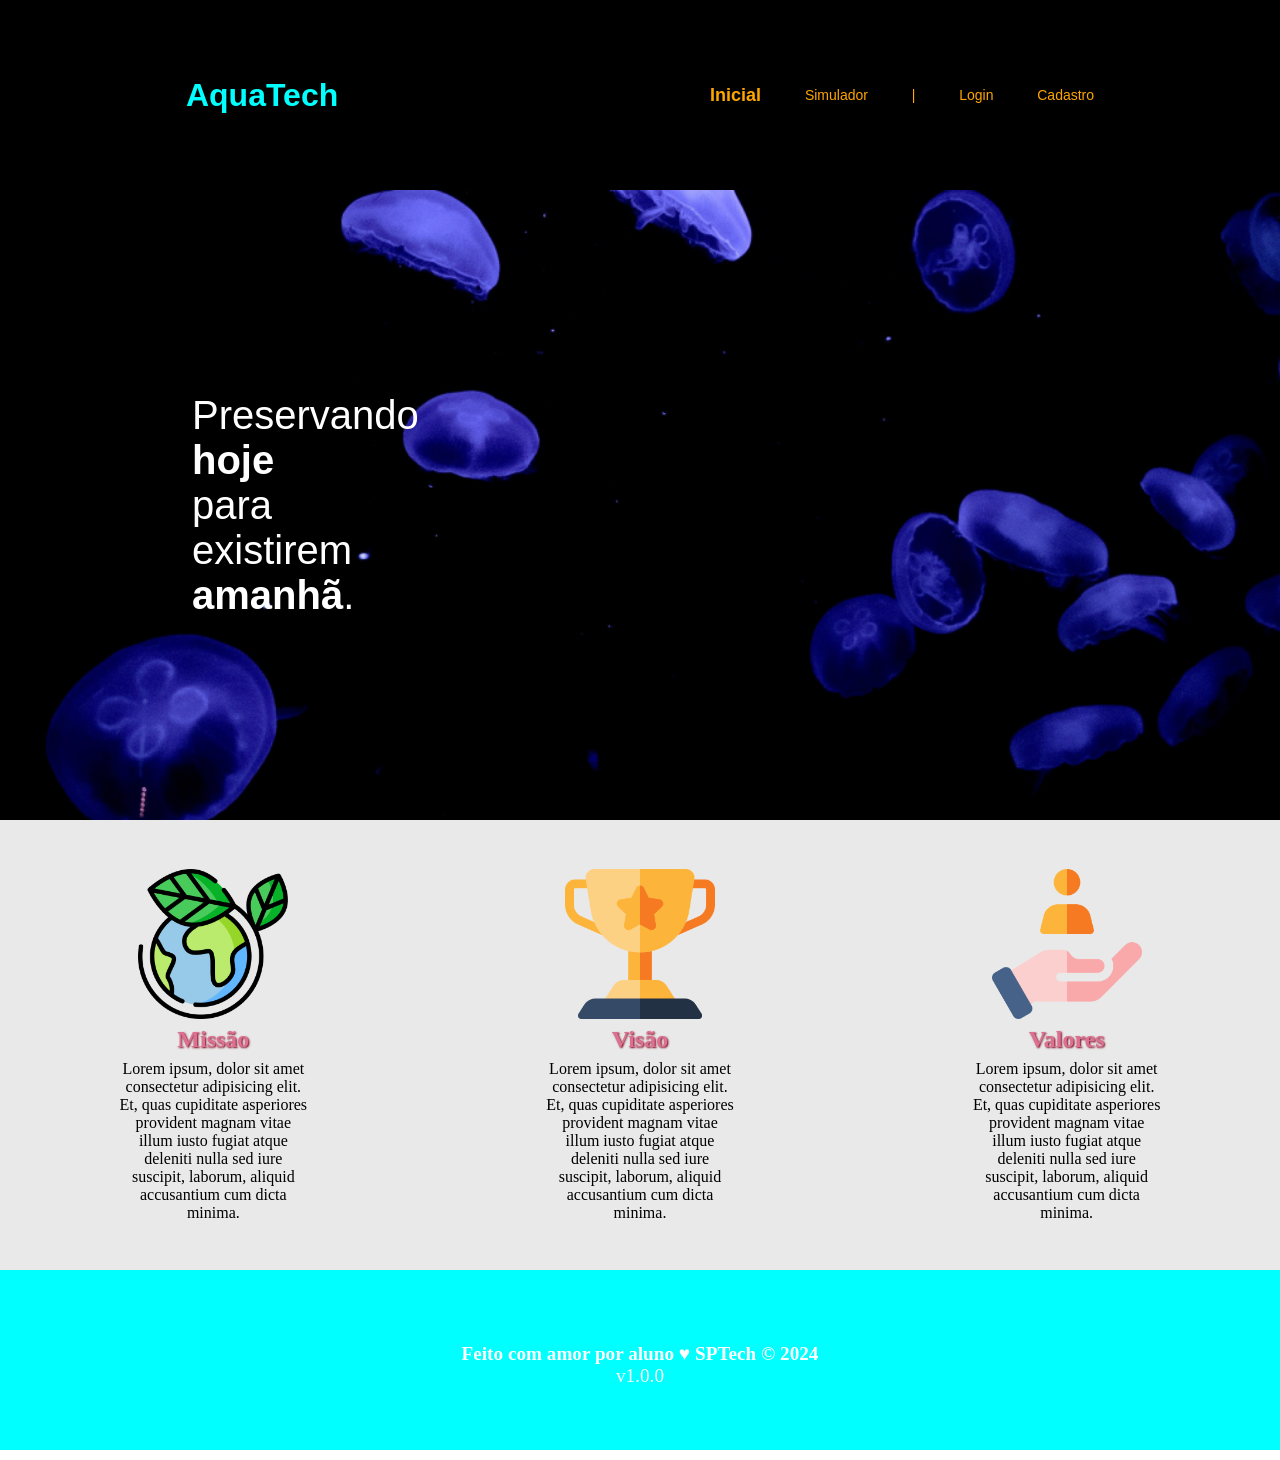
<file: aquatech-somente-html-main/public/index.html>
<!DOCTYPE html>
<html lang="en">

<head>
    <meta charset="UTF-8">
    <meta http-equiv="X-UA-Compatible" content="IE=edge">
    <meta name="viewport" content="width=device-width, initial-scale=1.0">

    <title>AquaTech | Página Inicial</title>

    <link rel="stylesheet" href="styles/style.css">
    <link rel="icon" href="assets/icon/favicon2.ico">
    <link rel="preconnect" href="https://fonts.gstatic.com">
</head>

<body>
    <div class="header">
      <div class="container">
        <h1 class="titulo">AquaTech</h1>
        <ul class="navbar">
          <li class="agora">
            <a href="#">Inicial</a>
          </li>
          <li>
            <a href="simulador.html">Simulador</a>
          </li>
          <li>|</li>
          <li>
            <a href="login.html">Login</a>
          </li>
          <li>
            <a href="cadastro.html">Cadastro</a>
          </li>
        </ul>
      </div>
    </div>
  
    <div class="banner">
      <div class="container">
        <p>Preservando <span>hoje</span> para existirem <span>amanhã</span>.</p>
      </div>
    </div> 
  
    <div class="social">
      <div class="container">
        <div class="boxes">
          <div class="box">
            <img src="./assets/imgs/planet-earth_color.png">
            <h4>Missão</h4>
            <p>Lorem ipsum, dolor sit amet consectetur adipisicing elit. Et, quas cupiditate asperiores provident magnam
              vitae illum iusto fugiat atque deleniti nulla sed iure suscipit, laborum, aliquid accusantium cum dicta
              minima.</p>
          </div>
          <div class="box">
            <img src="./assets/imgs/visao.png">
            <h4>Visão</h4>
            <p>Lorem ipsum, dolor sit amet consectetur adipisicing elit. Et, quas cupiditate asperiores provident magnam
              vitae illum iusto fugiat atque deleniti nulla sed iure suscipit, laborum, aliquid accusantium cum dicta
              minima.</p>
          </div>
          <div class="box">
            <img src="./assets/imgs/valores.png">
            <h4>Valores</h4>
            <p>Lorem ipsum, dolor sit amet consectetur adipisicing elit. Et, quas cupiditate asperiores provident magnam
              vitae illum iusto fugiat atque deleniti nulla sed iure suscipit, laborum, aliquid accusantium cum dicta
              minima.</p>
          </div>
        </div>
      </div>
    </div>
  
    <div class="footer">
      <div class="container">
        <h4>Feito com amor por aluno &hearts; SPTech &copy; 2024</h4>
        <span class="version">v1.0.0</span>
      </div>
    </div>
  </body>

</html>
</file>
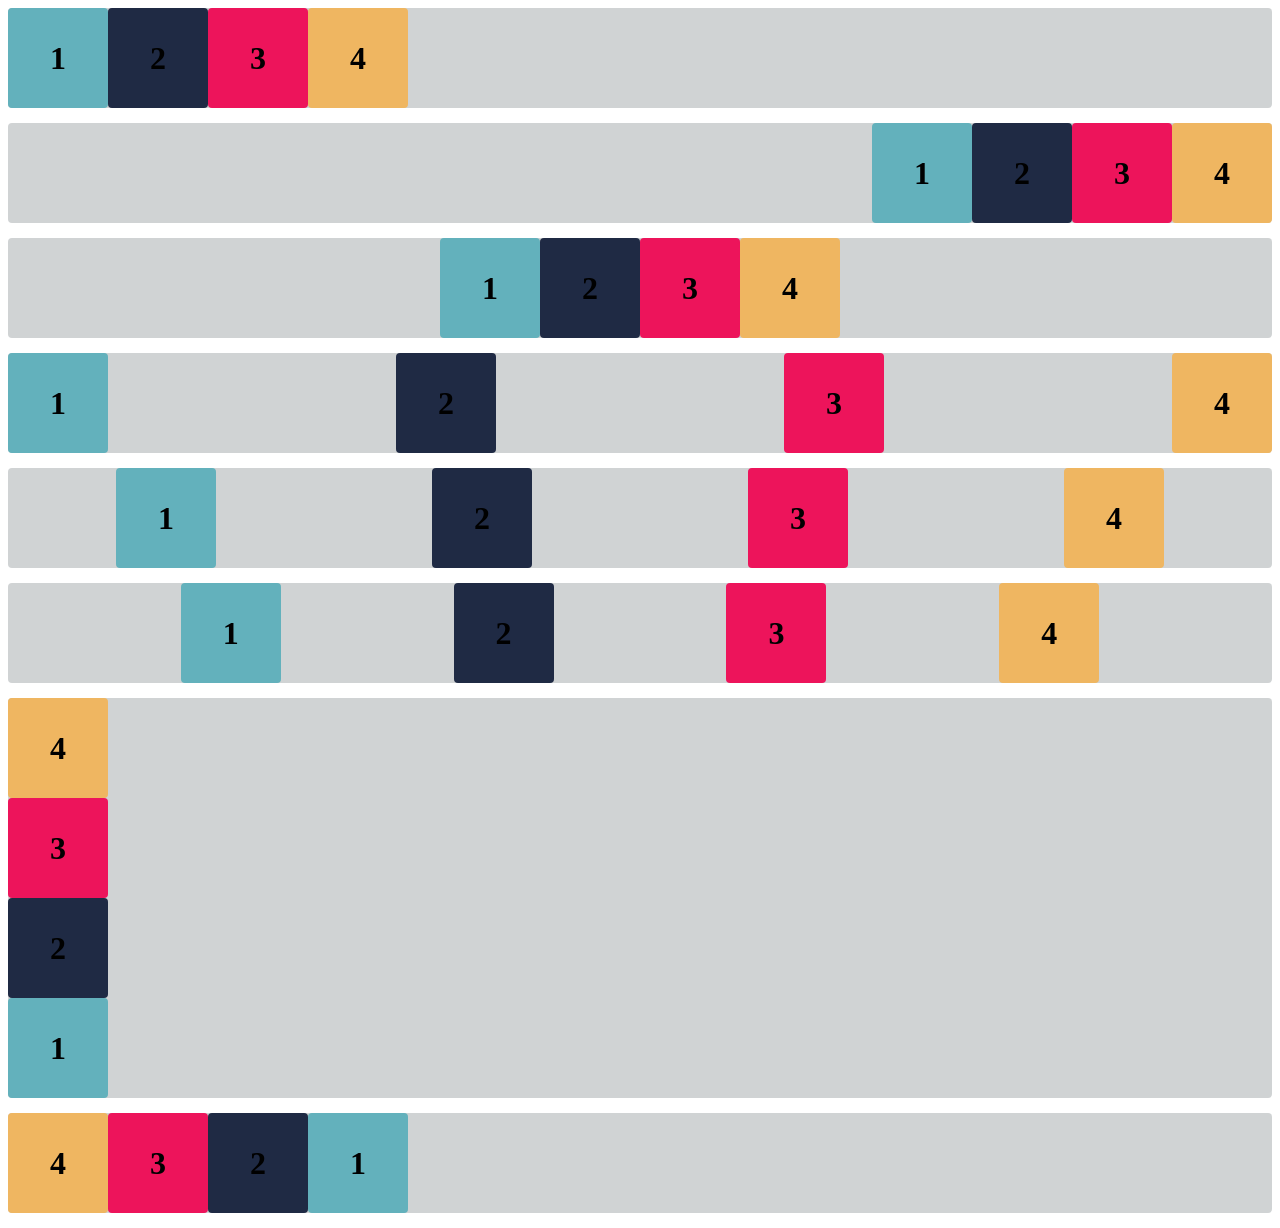
<file: Para casa/flex-box-atividade-02-main/index.html>
<!DOCTYPE html>
<html lang="en">

<head>
    <meta charset="UTF-8">
    <meta http-equiv="X-UA-Compatible" content="IE=edge">
    <meta name="viewport" content="width=device-width, initial-scale=1.0">
    <title>Flex-box</title>
    <link rel="stylesheet" href="estilo.css">
</head>

<body>

    <div class="base container1">
        <div class="flex-item box1"><h1>1</h1></div>
        <div class="flex-item box2"><h1>2</h1></div>
        <div class="flex-item box3"><h1>3</h1></div>
        <div class="flex-item box4"><h1>4</h1></div>
    </div>
    <div class="base container2">
        <div class="flex-item box1"><h1>1</h1></div>
        <div class="flex-item box2"><h1>2</h1></div>
        <div class="flex-item box3"><h1>3</h1></div>
        <div class="flex-item box4"><h1>4</h1></div>
    </div>
    <div class="base container3">
        <div class="flex-item box1"><h1>1</h1></div>
        <div class="flex-item box2"><h1>2</h1></div>
        <div class="flex-item box3"><h1>3</h1></div>
        <div class="flex-item box4"><h1>4</h1></div>
    </div>
    <div class="base container4">
        <div class="flex-item box1"><h1>1</h1></div>
        <div class="flex-item box2"><h1>2</h1></div>
        <div class="flex-item box3"><h1>3</h1></div>
        <div class="flex-item box4"><h1>4</h1></div>
    </div>
    <div class="base container5">
        <div class="flex-item box1"><h1>1</h1></div>
        <div class="flex-item box2"><h1>2</h1></div>
        <div class="flex-item box3"><h1>3</h1></div>
        <div class="flex-item box4"><h1>4</h1></div>
    </div>
    <div class="base container6">
        <div class="flex-item box1"><h1>1</h1></div>
        <div class="flex-item box2"><h1>2</h1></div>
        <div class="flex-item box3"><h1>3</h1></div>
        <div class="flex-item box4"><h1>4</h1></div>
    </div>
    <div class="base container-exercicioB">
        <div class="flex-item box1"><h1>1</h1></div>
        <div class="flex-item box2"><h1>2</h1></div>
        <div class="flex-item box3"><h1>3</h1></div>
        <div class="flex-item box4"><h1>4</h1></div>
    </div>
    <div class="base container-desafio">
        <div class="flex-item box1"><h1>1</h1></div>
        <div class="flex-item box2"><h1>2</h1></div>
        <div class="flex-item box3"><h1>3</h1></div>
        <div class="flex-item box4"><h1>4</h1></div>
    </div>

</body>

</html>
</file>
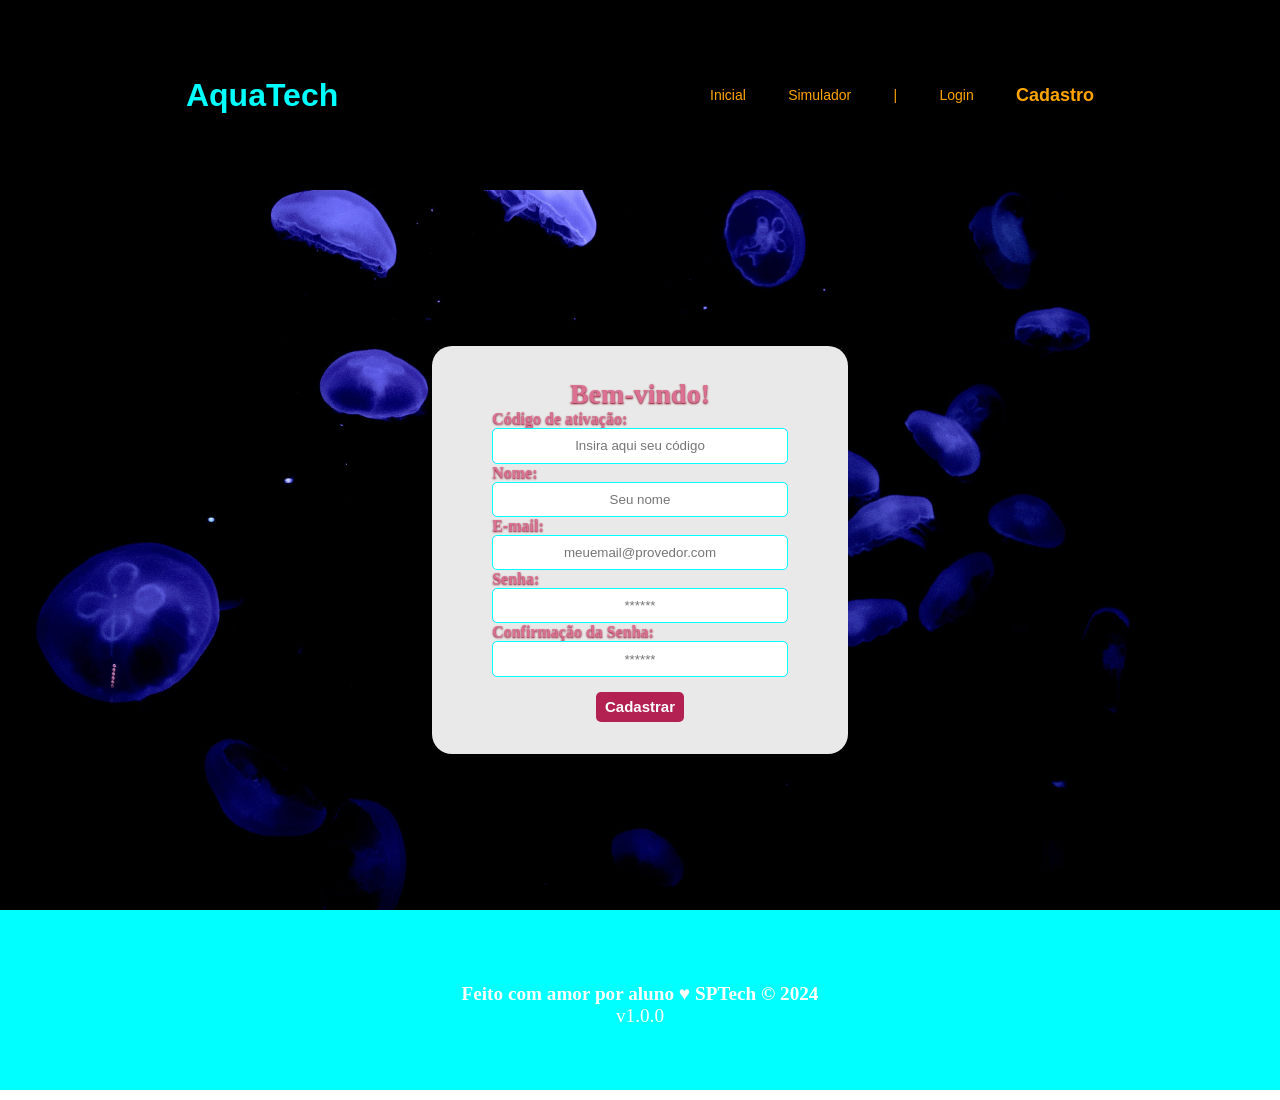
<file: aquatech-somente-html-main/public/cadastro.html>
<!DOCTYPE html>
<html lang="pt-br">

<head>
  <meta charset="UTF-8" />
  <meta http-equiv="X-UA-Compatible" content="IE=edge" />
  <meta name="viewport" content="width=device-width, initial-scale=1.0" />

  <title>AquaTech | Cadastro</title>

  <link rel="stylesheet" href="styles/style.css" />
  <link rel="icon" href="assets/icon/favicon2.ico" />
  <link rel="preconnect" href="https://fonts.gstatic.com" />
</head>

<body>
  
  <div class="header">
    <div class="container">
      <h1 class="titulo">AquaTech</h1>
      <ul class="navbar">
        <li>
          <a href="index.html">Inicial</a>
        </li>
        <li>
          <a href="simulador.html">Simulador</a>
        </li>
        <li>|</li>
        <li>
          <a href="login.html">Login</a>
        </li>
        <li class="agora">
          <a href="#">Cadastro</a>
        </li>
      </ul>
    </div>
  </div>
 

  <div class="login">

    <div class="container">
      <div class="card card-cadastro">
        <h2>Bem-vindo!</h2>
        <div class="formulario">
          <div class="campo">
            <span>Código de ativação:</span>
            <input id="codigo_input" type="text" placeholder="Insira aqui seu código" />
          </div>
          <div class="campo">
            <span>Nome:</span>
            <input id="nome_input" type="text" placeholder="Seu nome" />
          </div>
          <div class="campo">
            <span>E-mail:</span>
            <input id="email_input" type="text" placeholder="meuemail@provedor.com" />
          </div>
          <div class="campo">
            <span>Senha:</span>
            <input id="senha_input" type="password" placeholder="******" />
          </div>
          <div class="campo">
            <span>Confirmação da Senha:</span>
            <input id="confirmacao_senha_input" type="password" placeholder="******" />
          </div>
          <button class="botao">Cadastrar</button>
        </div>
      </div>
    </div>
  </div>


  <div class="footer">
    <div class="container">
      <h4>Feito com amor por aluno &hearts; SPTech &copy; 2024</h4>
      <span class="version">v1.0.0</span>
    </div>
  </div>
  
</body>

</html>
</file>
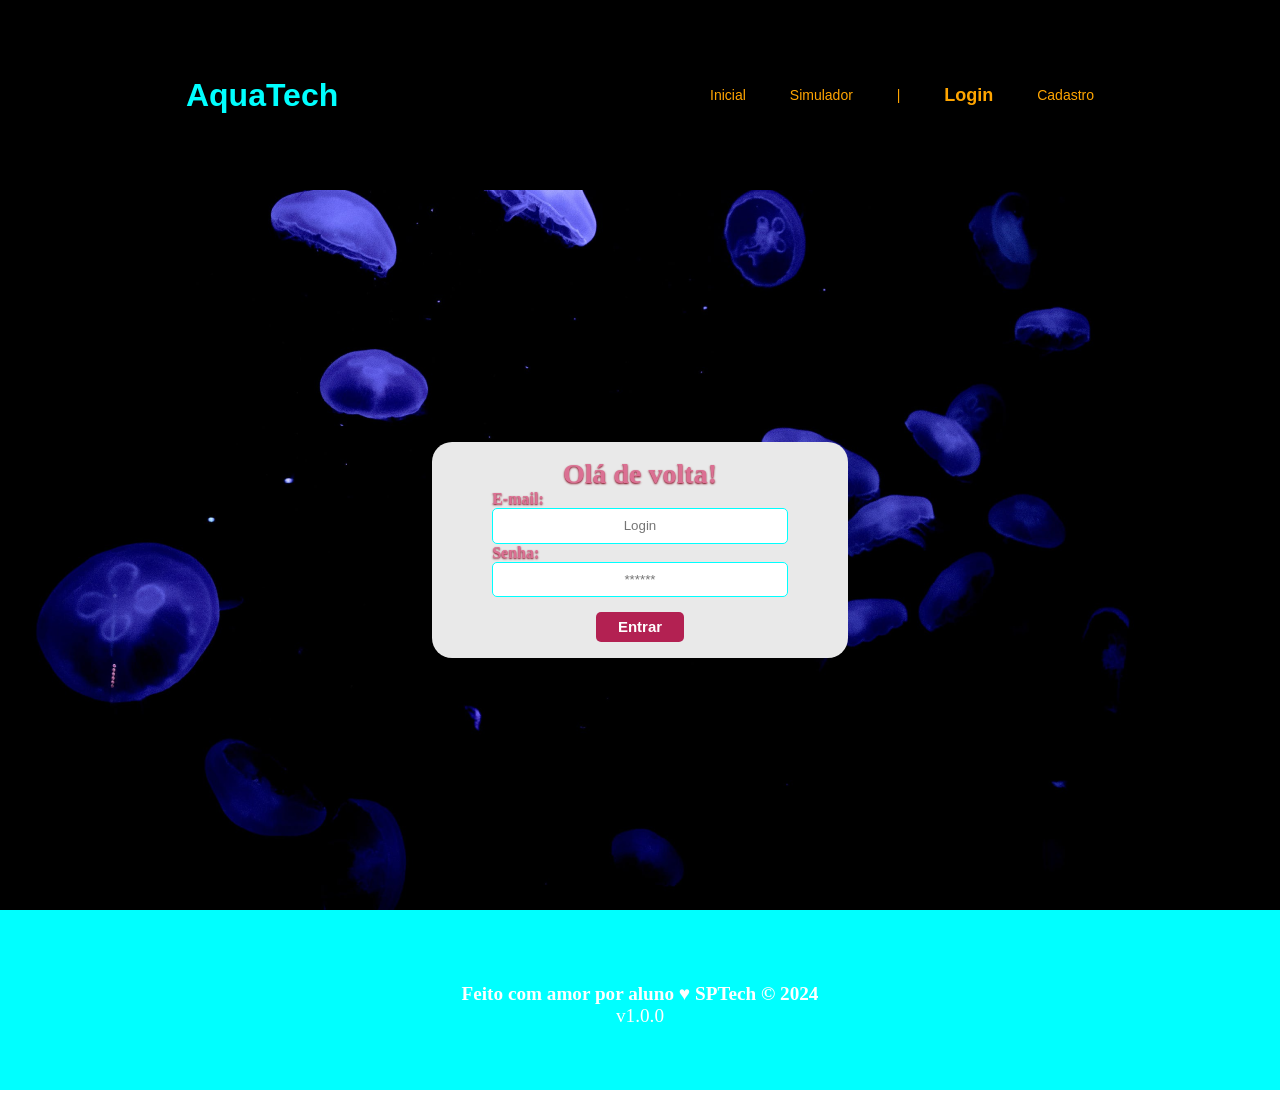
<file: aquatech-somente-html-main/public/login.html>
<!DOCTYPE html>
<html lang="pt-br">

<head>
    <meta charset="UTF-8">
    <meta http-equiv="X-UA-Compatible" content="IE=edge">
    <meta name="viewport" content="width=device-width, initial-scale=1.0">

    <title>AquaTech | Login</title>

    <link rel="stylesheet" href="styles/style.css">
    <link rel="icon" href="assets/icon/favicon2.ico">
    <link rel="preconnect" href="https://fonts.gstatic.com">
</head>

<body>

    <!--Header-->

    <div class="header">
        <div class="container">
            <h1 class="titulo">AquaTech</h1>
            <ul class="navbar">
                <li>
                    <a href="index.html">Inicial</a>
                </li>
                <li>
                    <a href="simulador.html">Simulador</a>
                </li>
                <li>|</li>
                <li class="agora">
                    <a href="#">Login</a>
                </li>
                <li>
                    <a href="cadastro.html">Cadastro</a>
                </li>
            </ul>
        </div>
    </div>


    <div class="login">
  
        <div class="container">
            <div class="card card-login">
                <h2>Olá de volta!</h2>
                <div class="formulario">
                    <div class="campo">
                        <span>E-mail:</span>
                        <input id="email_input" type="text" placeholder="Login">
                    </div>
                    <div class="campo">
                        <span>Senha:</span>
                        <input id="senha_input" type="password" placeholder="******">
                    </div>
                    <button class="botao">Entrar</button>
                </div>

            </div>
        </div>
    </div>

    <!--footer inicio-->
    <div class="footer">
        <div class="container">
            <h4>Feito com amor por aluno &hearts; SPTech &copy; 2024</h4>
            <span class="version">v1.0.0</span>
        </div>
    </div>
    <!--footer fim-->

</body>

</html>
</file>
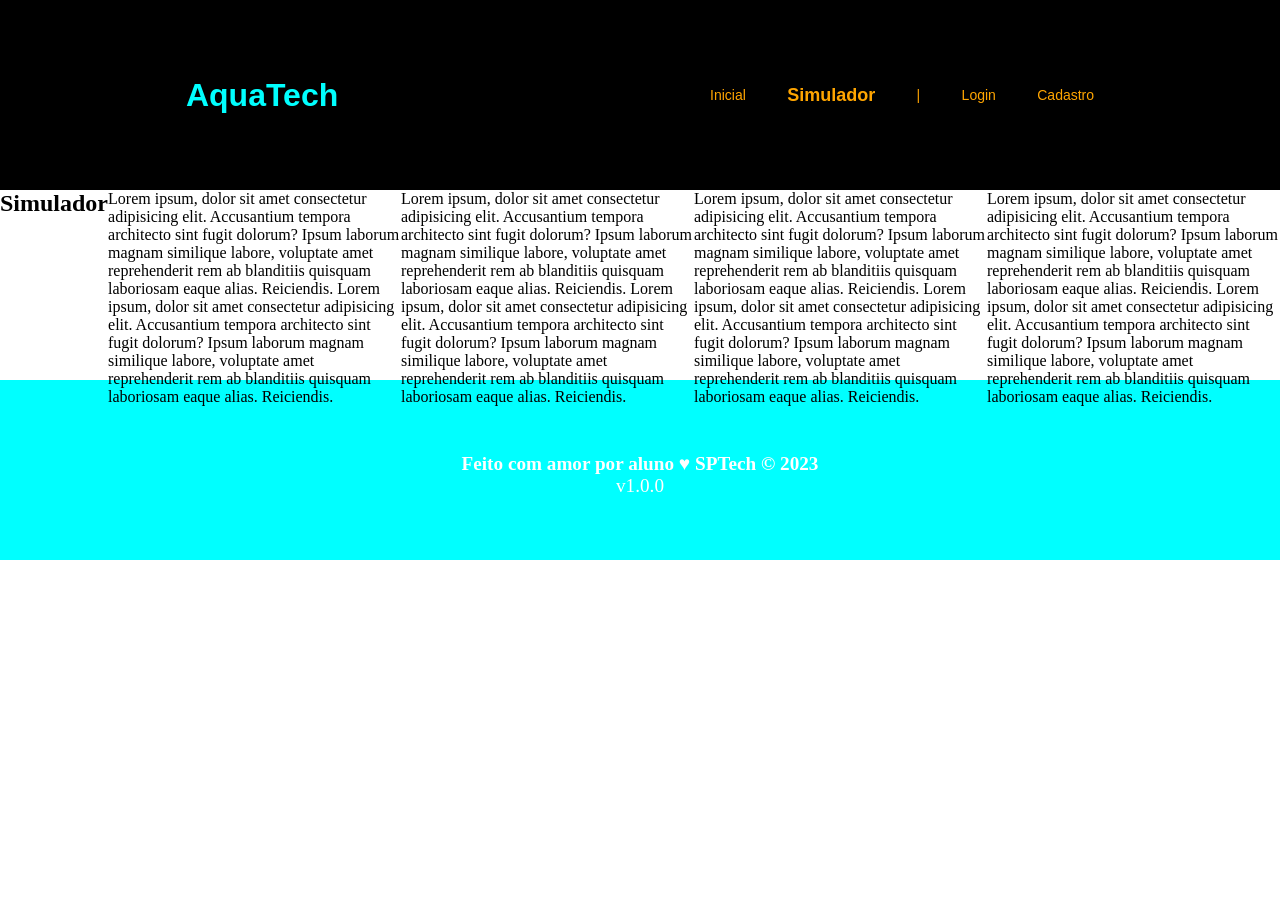
<file: aquatech-somente-html-main/public/simulador.html>
<!DOCTYPE html>
<html lang="pt-br">

<head>
    <meta charset="UTF-8">
    <meta http-equiv="X-UA-Compatible" content="IE=edge">
    <meta name="viewport" content="width=device-width, initial-scale=1.0">

    <title>AquaTech | Simulador</title>

    <link rel="stylesheet" href="styles/style.css">
    <link rel="icon" href="assets/icon/favicon2.ico">
    <link rel="preconnect" href="https://fonts.gstatic.com">
</head>

<body>

    <!--header inicio-->
    <div class="header">
        <div class="container">
            <h1 class="titulo">AquaTech</h1>
            <ul class="navbar">
                <li>
                    <a href="./index.html">Inicial</a>
                </li>
                <li class="agora">
                    <a href="#">Simulador</a>
                </li>
                <li>|</li>
                <li>
                    <a href="./login.html">Login</a>
                </li>
                <li>
                    <a href="./cadastro.html">Cadastro</a>
                </li>
            </ul>
        </div>
    </div>


    <!-- simulador inicio -->
    <div class="simulador">
        <div class="container">
            <h2>Simulador</h2>
            <p>Lorem ipsum, dolor sit amet consectetur adipisicing elit. Accusantium tempora architecto sint fugit
                dolorum? Ipsum laborum magnam similique labore, voluptate amet reprehenderit rem ab blanditiis quisquam
                laboriosam eaque alias. Reiciendis. Lorem ipsum, dolor sit amet consectetur adipisicing elit.
                Accusantium tempora architecto sint fugit dolorum? Ipsum laborum magnam similique labore, voluptate amet
                reprehenderit rem ab blanditiis quisquam laboriosam eaque alias. Reiciendis.</p>
            <p>Lorem ipsum, dolor sit amet consectetur adipisicing elit. Accusantium tempora architecto sint fugit
                dolorum? Ipsum laborum magnam similique labore, voluptate amet reprehenderit rem ab blanditiis quisquam
                laboriosam eaque alias. Reiciendis. Lorem ipsum, dolor sit amet consectetur adipisicing elit.
                Accusantium tempora architecto sint fugit dolorum? Ipsum laborum magnam similique labore, voluptate amet
                reprehenderit rem ab blanditiis quisquam laboriosam eaque alias. Reiciendis.</p>
            <p>Lorem ipsum, dolor sit amet consectetur adipisicing elit. Accusantium tempora architecto sint fugit
                dolorum? Ipsum laborum magnam similique labore, voluptate amet reprehenderit rem ab blanditiis quisquam
                laboriosam eaque alias. Reiciendis. Lorem ipsum, dolor sit amet consectetur adipisicing elit.
                Accusantium tempora architecto sint fugit dolorum? Ipsum laborum magnam similique labore, voluptate amet
                reprehenderit rem ab blanditiis quisquam laboriosam eaque alias. Reiciendis.</p>
            <p>Lorem ipsum, dolor sit amet consectetur adipisicing elit. Accusantium tempora architecto sint fugit
                dolorum? Ipsum laborum magnam similique labore, voluptate amet reprehenderit rem ab blanditiis quisquam
                laboriosam eaque alias. Reiciendis. Lorem ipsum, dolor sit amet consectetur adipisicing elit.
                Accusantium tempora architecto sint fugit dolorum? Ipsum laborum magnam similique labore, voluptate amet
                reprehenderit rem ab blanditiis quisquam laboriosam eaque alias. Reiciendis.</p>

        </div>
    </div>
    <!-- simulador fim -->

    <!--footer inicio-->
    <div class="footer">
        <div class="container">
            <h4>Feito com amor por aluno &hearts; SPTech &copy; 2023</h4>
            <span class="version">v1.0.0</span>
        </div>
    </div>
    <!--footer fim-->


</body>

</html>
</file>
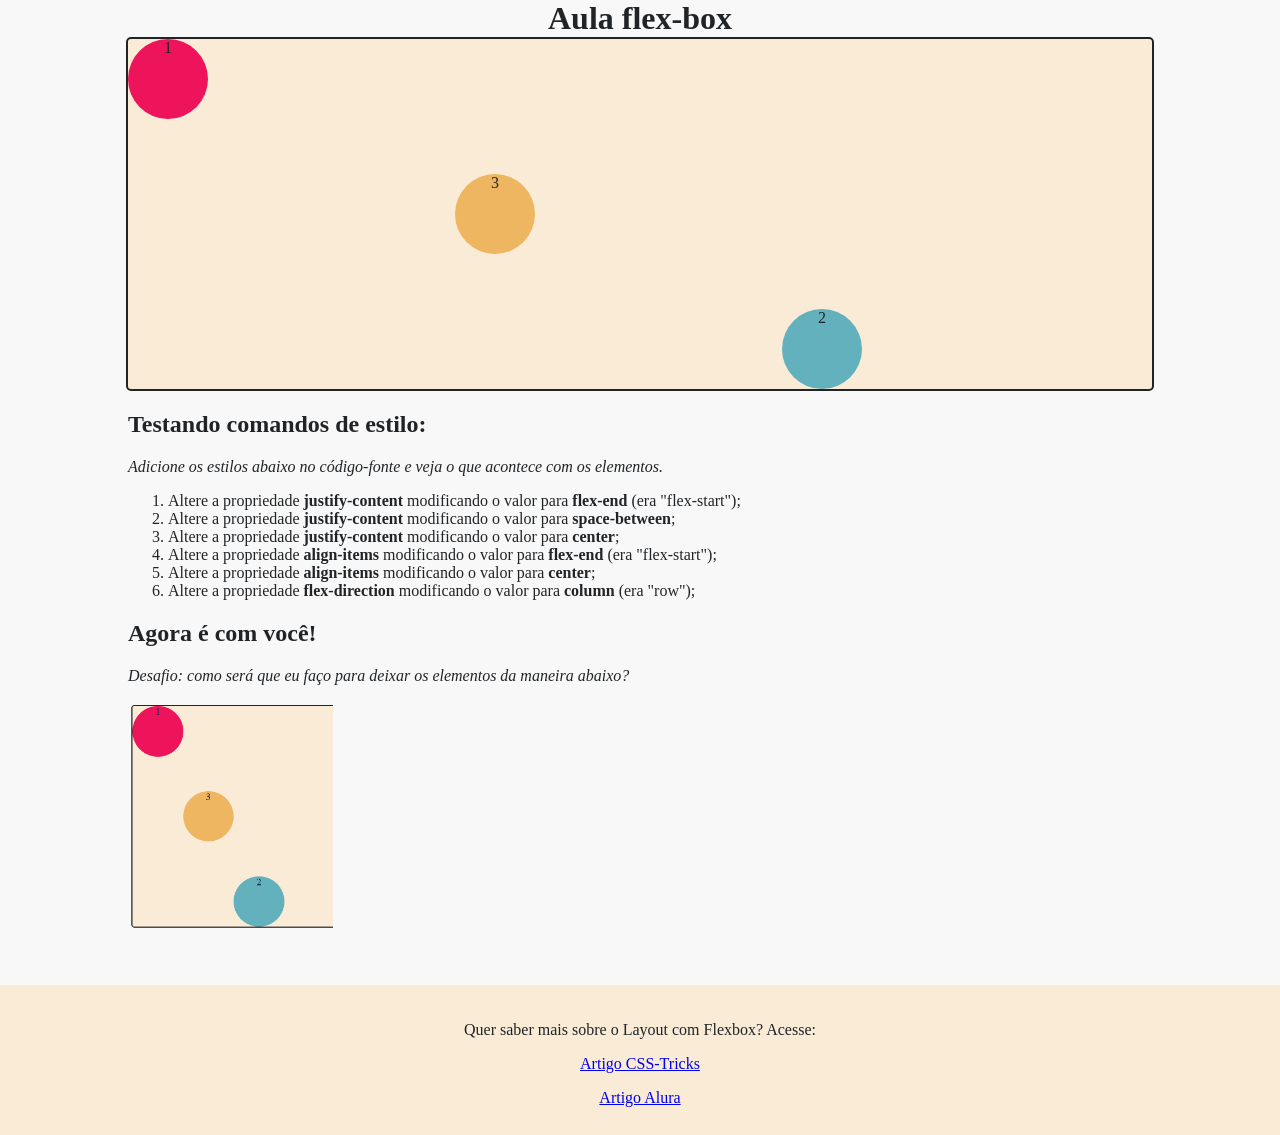
<file: Em sala/flex-box-atividade-01-main/pratica_css_flex-box.html>
<!DOCTYPE html>
<html lang="en">
<head>
    <meta charset="UTF-8">
    <meta http-equiv="X-UA-Compatible" content="IE=edge">
    <meta name="viewport" content="width=device-width, initial-scale=1.0">
    <title>Aula CSS - 2</title>
    <link rel="stylesheet" href="style.css">
</head>
<body>
    <h1>Aula flex-box</h1>
    <div class="caixa pai">
        <div class="caixa filho cor1">1</div>
        <div class="caixa filho cor2">2</div>
        <div class="caixa filho cor3">3</div>
    </div>

    <div class="instrucoes">
        <h2>Testando comandos de estilo:</h2>
        <p><em>Adicione os estilos abaixo no código-fonte e veja o que acontece com os elementos.</em></p>
        <ol>
            <li>
                Altere a propriedade <span><strong>justify-content</strong></span> modificando o valor para <span><strong>flex-end</strong></span> (era "flex-start");
            </li>
            <li>
                Altere a propriedade <span><strong>justify-content</strong></span> modificando o valor para <span><strong>space-between</strong></span>;
            </li>
            <li>
                Altere a propriedade <span><strong>justify-content</strong></span> modificando o valor para <span><strong>center</strong></span>;
            </li>
            <li>
                Altere a propriedade <span><strong>align-items</strong></span> modificando o valor para <span><strong>flex-end</strong></span>  (era "flex-start");
            </li>
            <li>
                Altere a propriedade <span><strong>align-items</strong></span> modificando o valor para <span><strong>center</strong></span>;
            </li>
            <li>
                Altere a propriedade <span><strong>flex-direction</strong></span> modificando o valor para <span><strong>column</strong></span> (era "row");
            </li>
        </ol>
        <h2>Agora é com você!</h2>
        <p><em>Desafio: como será que eu faço para deixar os elementos da maneira abaixo?</em></p>
        <p><img src="atividade-desafio.png" alt="imagem do desafio"></p>
        
    </div>
    <div class="footer">
        <p>Quer saber mais sobre o Layout com Flexbox? Acesse: </p>

        <p>
            <a href="https://css-tricks.com/snippets/css/a-guide-to-flexbox/">Artigo CSS-Tricks</a> </p>
        <p>
            <a href="https://www.alura.com.br/artigos/css-guia-do-flexbox?srsltid=AfmBOoqPsvlW82tLY-uoiTL9slZrjS_SuoYydlb82z3H0lDT4Y1jCXDu">Artigo Alura</a> </p>

    </div>
</body>
</html>
</file>
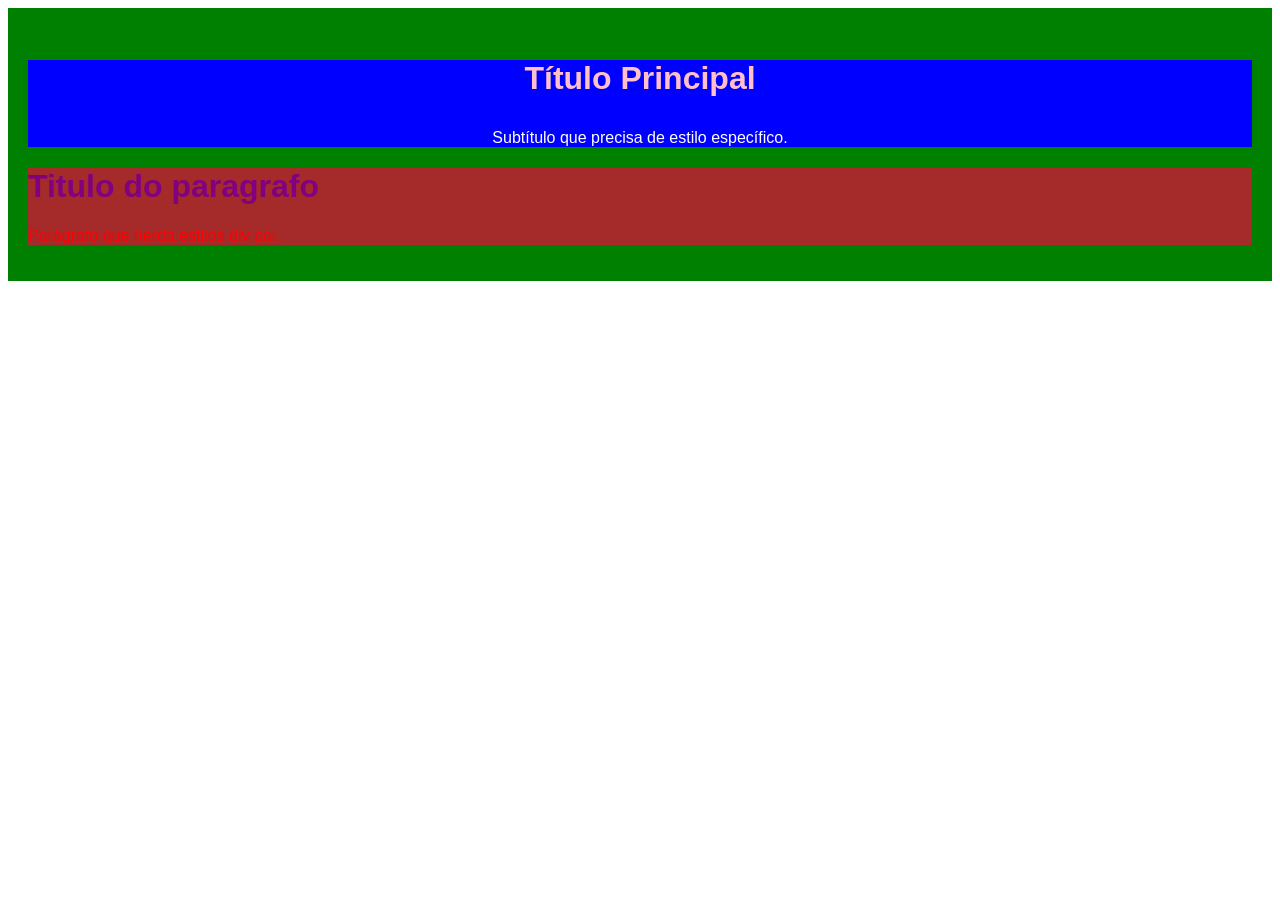
<file: Para casa/css-classes-atividade-01-main/exercicio_classe_css.html>
<!DOCTYPE html>
<html lang="en">
  <head>
    <meta charset="UTF-8" />
    <meta name="viewport" content="width=device-width, initial-scale=1.0" />
    <title>Exercício de CSS</title>
    <link rel="stylesheet" href="styles.css" />
  </head>

  <!-- NÃO ALTERE ESTE ARQUIVO, SOMENTE O ARQUIVO style.css -->

 <body>
    <div class="container">
      <div class="cabecalho">
        <p class="titulo">Título Principal</p>

        <p class="subtitulo">Subtítulo que precisa de estilo específico.</p>
      </div>

      <div class="conteudo">
        <h1>Titulo do paragrafo</h1>
        <p>Parágrafo que herda estilos div pai.</p>
      </div>
    </div>
  </body>
</html>
</file>
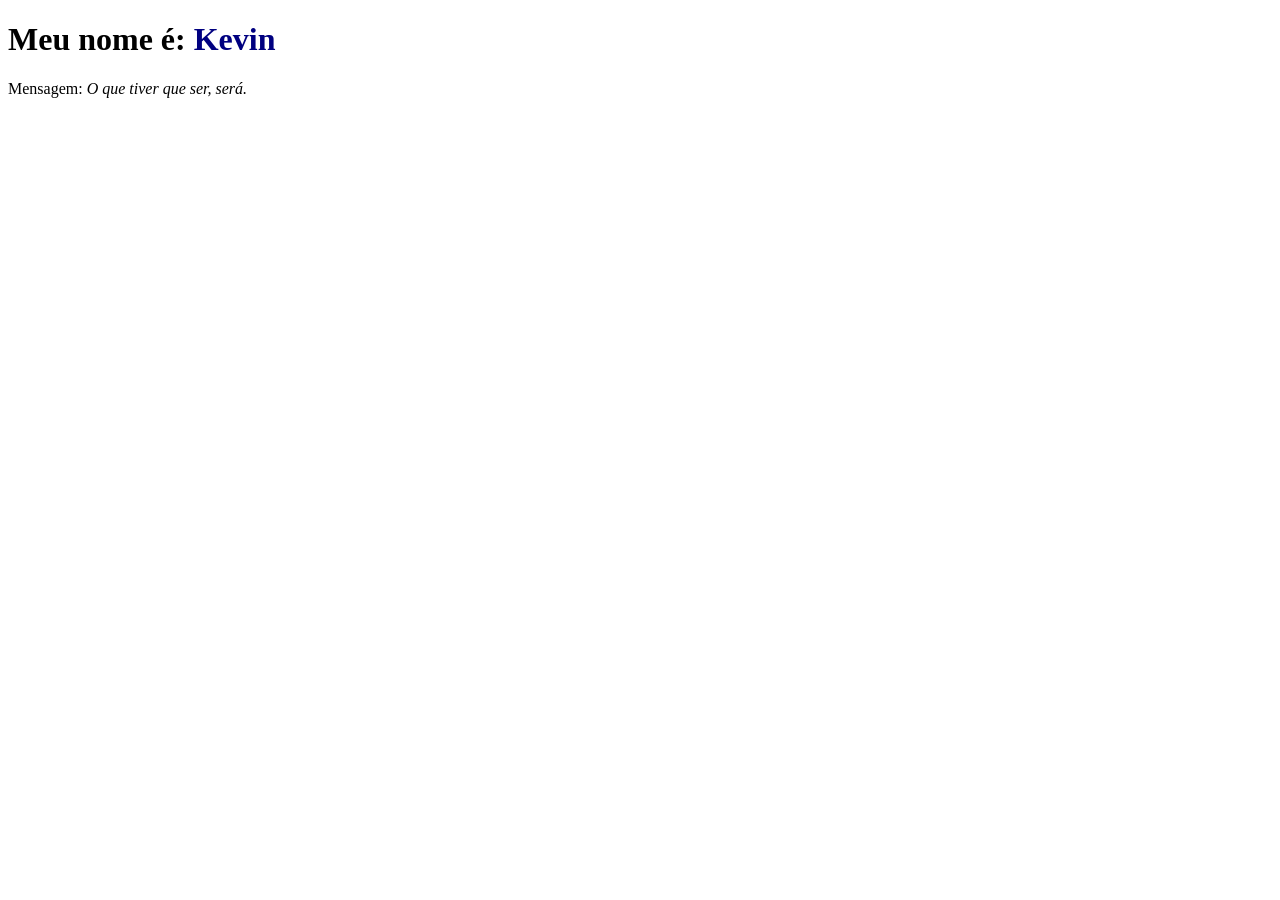
<file: Em sala/tipos-de-css-main/Tipos-de-css/pratica_css_outro_arquivo.html>
<!DOCTYPE html>
<html lang="en">

<head>
    <meta charset="UTF-8">
    <meta http-equiv="X-UA-Compatible" content="IE=edge">
    <meta name="viewport" content="width=device-width, initial-scale=1.0">
    <title>Aula CSS - 1</title>
    <link rel="stylesheet" href="style.css">
</head>

<body>

    <div class="card border">
        <div class="icone2 border"></div>

        <h1 class="text title">
            Meu nome é: <span  class="main-color">Kevin</span>
        </h1>

        <p class="text">
            Mensagem: <i class="main-color">O que tiver que ser, será.</i>
        </p>
    </div>

</body>

</html>
</file>
<file: aquatech-somente-html-main/public/styles/style.css>
/* Adicionar aqui toda a estilização criada para sua aplicação. *//* Adicionar aqui toda a estilização criada para sua aplicação. */

* {
    padding: 0;
    margin: 0;
}

.header {
    background-color: black;
    height: 190px;
}

.container {
    display: flex;
    justify-content: space-around;
    height: 190px;
}

.container h1 {
    color: aqua;
    align-self: center;
    font-family: Arial, Helvetica, sans-serif;
}

.navbar {
    display: flex;
    width: 30%;
    justify-content: space-between;
    align-items: center;
}

.navbar li,
.navbar a {
    color: orange;
    text-decoration: none;
    list-style: none;
    font-family:  Arial, Helvetica, sans-serif;
    font-size: 14px;
}

.banner .container {
    background: url(../assets/imgs/bg-jelly-fish-para-home.png);
    height: 70dvh;
    width: 100%;
    display: flex;
    justify-content: flex-start;
    background-repeat: no-repeat;
    background-size: cover;
}

.banner .container p {
    font-family: Arial, Helvetica, sans-serif;
    margin-left: 192px;
    font-size: 40px;
    width: 80px;
    text-align: justify;
    align-self: center;
    color: white;
}

.banner .container span {
    font-weight: bold;
}




.social {
    display: flex;
    height: 50dvh;
    align-items: center;
}

.social .container {
    height: 100%;
}

.boxes {
    display: flex;
    background-color: rgb(233, 233, 233);
    justify-content: space-around;
    align-items: center;

}

.box {
    width: 15%;
    height: 80%;
    display: flex;
    flex-direction: column;
    align-items: center;
    justify-content: space-around;
}

.box h4 {
    color: palevioletred;
    font-weight: bold;
    font-size: 1.5em;
    text-shadow: 1px 1px 2px rgb(124, 1, 22);
}

.box p {
    text-align: center;
}

.box img {
    width: 150px;
    height: 150px;
}


.footer {
    width: 100%;
    height: 20dvh;
    background-color: aqua;
    display: flex;
    justify-content: center;
}

.footer .container {
    text-align: center;
    width: 30%;
    display: flex;
    flex-direction: column;
    justify-content: center;
    color: white;
    font-size: 1.2em;
}





.login {
    background-image: url(../assets/imgs/bg-jelly-fish-para_outras_pags.png);
    height: 80dvh;
    display: flex;
    justify-content: center;
    align-items: center;
}

.login .container {
    background-color: rgb(233, 233, 233);
    width: 30%;
    height: auto;
    padding: 1em;
    border-radius: 20px;
    display: flex;
    align-items: center;

}

.card {
    width: 70%;
    height: 80%;
    display: flex;
    justify-content: space-around;
    align-items: center;
    flex-direction: column;
}

.formulario {
    display: flex;
    justify-content: space-around;
    align-items: center;
    flex-direction: column;
    height: 100%;
    width: 110%;
}

.campo {
    width: 100%;
    height: 30%;
    display: flex;
    flex-direction: column;
    justify-content: flex-start;
}

.campo input {
    border: 1px solid aqua;
    height: 2.5em;
    border-radius: 5px;
    text-align: center;
}

.campo span,
.card h2 {
    color: palevioletred;
    font-weight: bold;
    text-shadow: 0 1px 2px rgb(124, 1, 22);
    font-family: Cambria, Cochin, Georgia, Times, 'Times New Roman', serif;
}

.card h2 {
    font-size: 28px;
}

button.botao {
    margin-top: 1em;
    width: 30%;
    height: 2em;
    font-weight: bold;
    color: white;
    font-size: 15px;
    background-color: rgb(179, 33, 82);
    border: 0;
    border-radius: 5px;
}
 
.agora a {
    font-weight: bold;
    font-size: 18px;
}


.card-cadastro {
    margin: 1em;
}
</file>
<file: Para casa/flex-box-atividade-02-main/estilo.css>
.flex-item {
    width: 100px;
    height: 100px;
    border-radius: 4px;
    display: flex;
    align-items: center;
}

.base {
    margin-bottom: 15px;
    background-color: #d0d3d4;
    border-radius: 4px;
}

.box1 {
    background-color: #63b1bc;
}

.box2 {
    background-color: #1f2a44;
}

.box3 {
    background-color: #ed145b;
}

.box4 {
    background-color: #efb661;
}

h1 {
    width: fit-content;
    margin: auto;
}

/* Insira o código abaixo */

.container1 {
    display: flex;
    flex-direction: row;
    justify-content: flex-start;
    
}

.container2 {
    display: flex;
    flex-direction: row;
    justify-content: flex-end;
    
}

.container3 {
    display: flex;
    flex-direction: row;
    justify-content: center;
   
}

.container4 {
    display: flex;
    flex-direction: row;
    justify-content: space-between;
    
}
.container5 {
    display: flex;
    flex-direction: row;
    justify-content: space-around;
    
}
.container6 {
    display: flex;
    flex-direction: row;
    justify-content: space-evenly;
    
}

.container-exercicioB {
    display: flex;
    flex-direction: column-reverse;

}
.container-desafio {
    display: flex;
    flex-direction: row-reverse;
    justify-content: left;
}
</file>
<file: Em sala/flex-box-atividade-01-main/style.css>
body {
    margin: 0;
    background-color: #f8f8f8;
    color: #212427
}

h1 {
    width: fit-content;
    margin: auto;
}

.caixa {
    border-radius: 5px;
}

.pai {
    width: 80%;
    height: 350px;
    margin: auto;
    background-color: antiquewhite;
    border: solid 2px #212427;

    display: flex;
    justify-content: space-between;
    align-items: flex-start;
    flex-direction: column;
}

.filho {
    width: 80px;
    height: 80px;
    border-radius: 50px;
    text-align: center;
}

.cor1 {
    background-color: #ED145B;
    order: 1;
    align-self: left;
}

.cor2 {
    background-color: #63B1BC;
    order: 3;
    align-self: flex-end;
    margin-right: 290px;
}

.cor3 {
    background-color: #EFB661;
    order: 2;
    align-self: center;
    margin-right: 290px;
}

.instrucoes {
    width: 80%;
    margin: auto;
    text-align: left;
}

.footer {
    background-color: antiquewhite;
    height: 130px;
    margin-top: 50px;
    padding-top: 20px;
    text-align: center;
}

img {
    width: 20%;
}
</file>
<file: Para casa/css-classes-atividade-01-main/styles.css>
.container {
      font-family: Arial, sans-serif;
      padding: 20px;
      background-color: green;
      color: orange;
    }


    .cabecalho {
      background-color: blue;
      text-align: center;
    }


    .titulo {
      font-size: 32px;
      font-weight: bold;
      color: pink;
    }


    .subtitulo {
      color: white;
    }


    .conteudo {
      background-color: brown;
      color: red;
    }

    
    .conteudo h1 {
      color: purple;
    }
</file>
<file: Em sala/tipos-de-css-main/Tipos-de-css/style.css>
.container {
      width: 500px;
      height: fit-content;
      background-color: aliceblue;
      border-radius: 25px;
      border: solid 2px rgb(0, 26, 255);
      margin: 20px;
      padding: 40px;
}

span {
      color: navy;
    }
</file>
